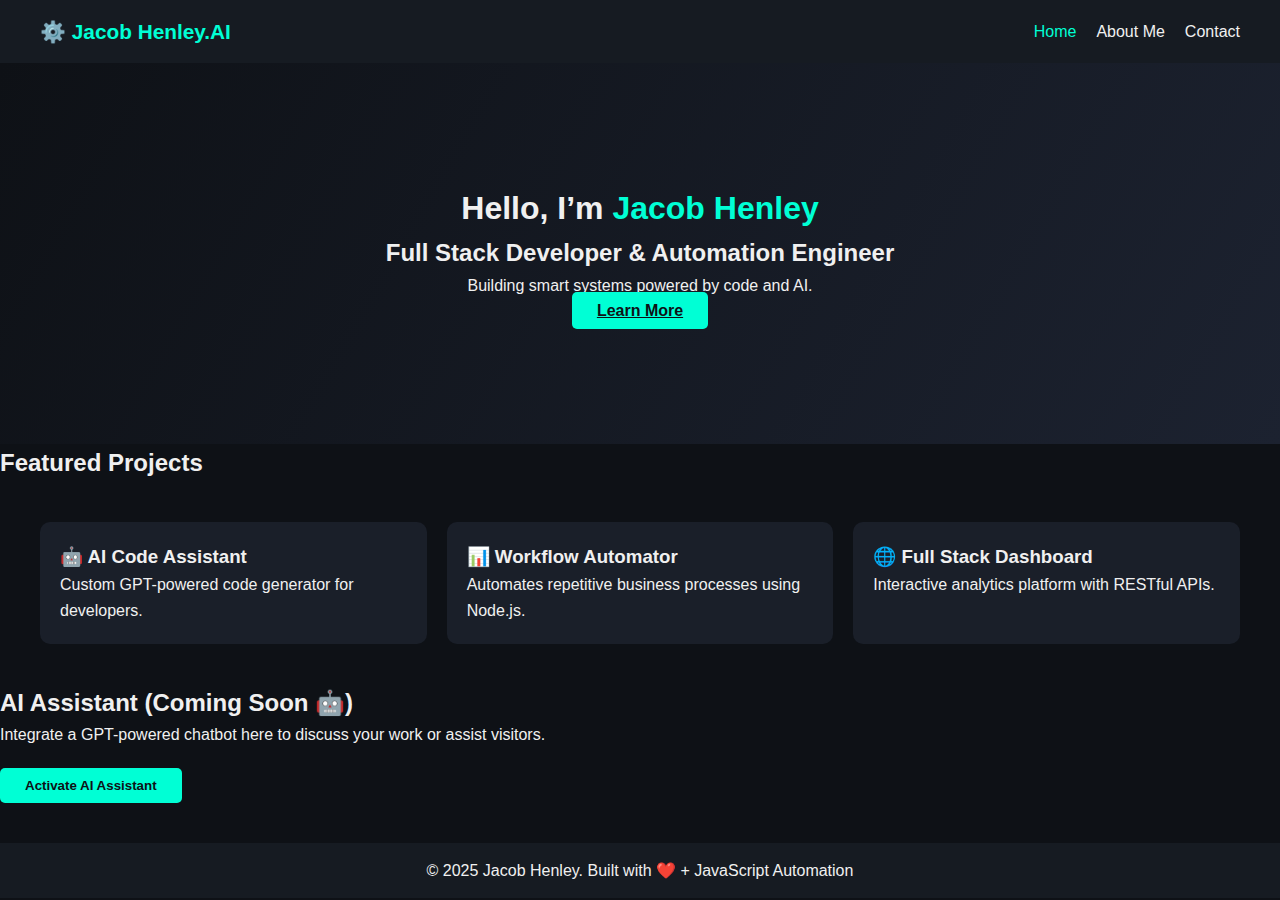
<file: Index.html>
<!DOCTYPE html>
<html lang="en">
<head>
  <meta charset="UTF-8" />
  <meta name="viewport" content="width=device-width, initial-scale=1.0" />
  <title>Home | Jacob Henley - Full Stack & Automation Developer</title>
  <link rel="stylesheet" href="style.css" />
</head>
<body>
  <header>
    <nav class="navbar">
      <div class="logo">⚙️ Jacob Henley.AI</div>
      <ul class="nav-links">
        <li><a href="index.html" class="active">Home</a></li>
        <li><a href="about.html">About Me</a></li>
        <li><a href="contact.html">Contact</a></li>
      </ul>
    </nav>
  </header>

  <main>
    <section class="hero">
      <div class="hero-content">
        <h1>Hello, I’m <span>Jacob Henley</span></h1>
        <h2>Full Stack Developer & Automation Engineer</h2>
        <p>Building smart systems powered by code and AI.</p>
		
        <a href="about.html" class="btn">Learn More</a>
      </div>
    </section>

    <section class="projects">
      <h2>Featured Projects</h2>
      <div class="project-grid">
        <div class="project-card">
          <h3>🤖 AI Code Assistant</h3>
          <p>Custom GPT-powered code generator for developers.</p>
        </div>
        <div class="project-card">
          <h3>📊 Workflow Automator</h3>
          <p>Automates repetitive business processes using Node.js.</p>
        </div>
        <div class="project-card">
          <h3>🌐 Full Stack Dashboard</h3>
          <p>Interactive analytics platform with RESTful APIs.</p>
        </div>
      </div>
    </section>

    <section class="ai-widget">
      <h2>AI Assistant (Coming Soon 🤖)</h2>
      <p>Integrate a GPT-powered chatbot here to discuss your work or assist visitors.</p>
      <button id="aiButton" class="btn">Activate AI Assistant</button>
    </section>
  </main>

  <footer>
    <p>© 2025 Jacob Henley. Built with ❤️ + JavaScript Automation</p>
  </footer>

  <script src="script.js"></script>
</body>
</html>
</file>
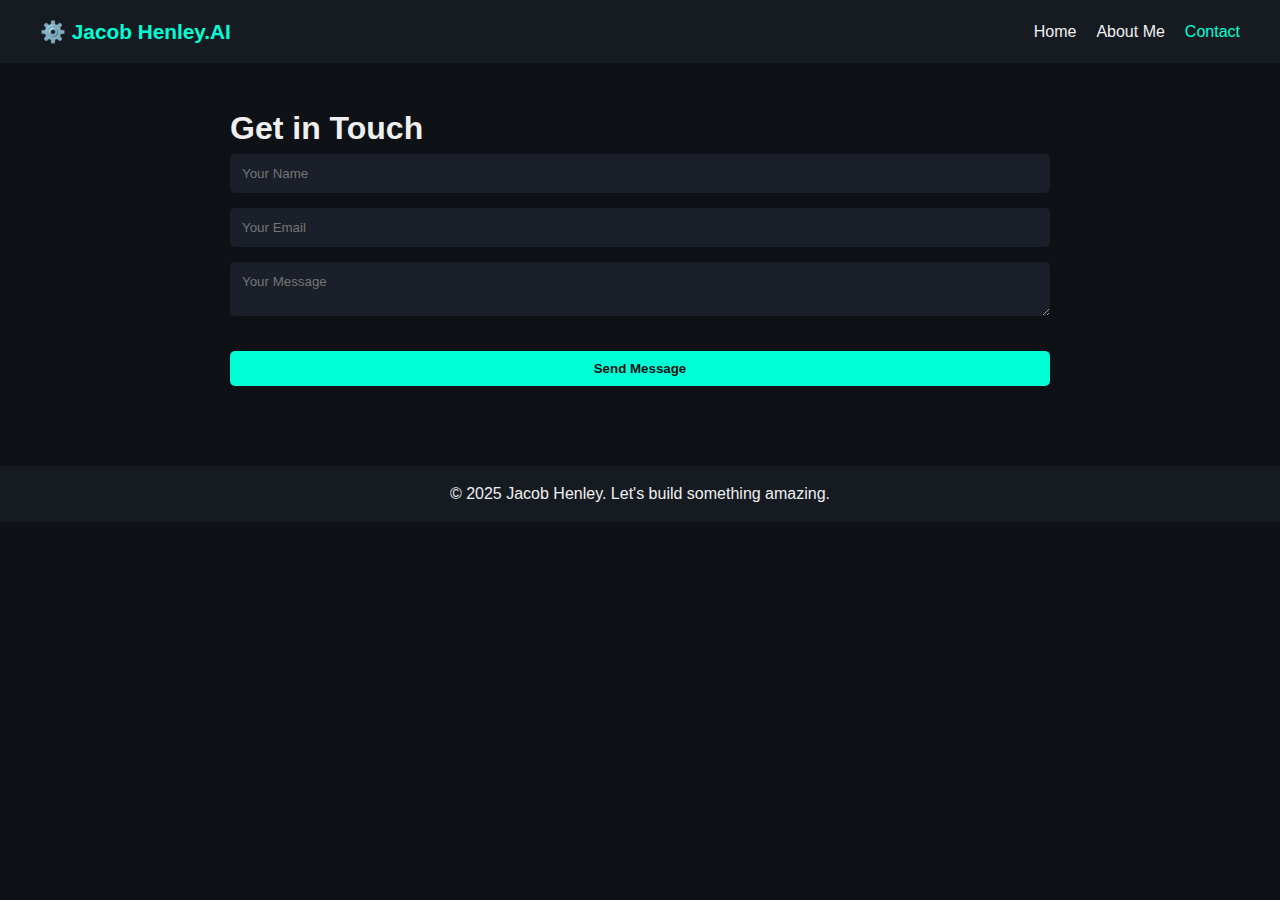
<file: contact.html>
<!DOCTYPE html>
<html lang="en">
<head>
  <meta charset="UTF-8" />
  <meta name="viewport" content="width=device-width, initial-scale=1.0" />
  <title>Contact | Jacob Henley</title>
  <link rel="stylesheet" href="style.css" />
</head>
<body>
  <header>
    <nav class="navbar">
      <div class="logo">⚙️ Jacob Henley.AI</div>
      <ul class="nav-links">
        <li><a href="index.html">Home</a></li>
        <li><a href="about.html">About Me</a></li>
        <li><a href="contact.html" class="active">Contact</a></li>
      </ul>
    </nav>
  </header>

  <main class="contact-page">
    <section class="contact-form">
      <h1>Get in Touch</h1>
      <form id="contactForm">
        <input type="text" placeholder="Your Name" required />
        <input type="email" placeholder="Your Email" required />
        <textarea placeholder="Your Message" required></textarea>
        <button type="submit" class="btn">Send Message</button>
      </form>
    </section>
  </main>

  <footer>
    <p>© 2025 Jacob Henley. Let's build something amazing.</p>
  </footer>

  <script src="script.js"></script>
</body>
</html>
</file>
<file: style.css>
* {
  box-sizing: border-box;
  margin: 0;
  padding: 0;
  font-family: "Poppins", sans-serif;
}

body {
  background: #0e1116;
  color: #f0f0f0;
  line-height: 1.6;
}

header {
  background: #161b22;
  padding: 15px 40px;
}

.navbar {
  display: flex;
  justify-content: space-between;
  align-items: center;
}

.logo {
  font-size: 1.3rem;
  font-weight: 700;
  color: #00ffd5;
}

.nav-links {
  list-style: none;
  display: flex;
  gap: 20px;
}

.nav-links a {
  color: #f0f0f0;
  text-decoration: none;
  transition: 0.3s;
}

.nav-links a:hover,
.nav-links a.active {
  color: #00ffd5;
}

.hero {
  background: linear-gradient(120deg, #0e1116, #1c2230);
  text-align: center;
  padding: 120px 20px;
}

.hero h1 span {
  color: #00ffd5;
}

.btn {
  background: #00ffd5;
  border: none;
  padding: 10px 25px;
  border-radius: 5px;
  color: #0e1116;
  font-weight: 600;
  cursor: pointer;
  margin-top: 20px;
  transition: transform 0.3s ease;
}

.btn:hover {
  transform: scale(1.05);
}

.project-grid {
  display: grid;
  grid-template-columns: repeat(auto-fit, minmax(260px, 1fr));
  gap: 20px;
  padding: 40px;
}

.project-card {
  background: #1a1f29;
  padding: 20px;
  border-radius: 10px;
  transition: transform 0.3s ease;
}

.project-card:hover {
  transform: translateY(-5px);
  background: #202634;
}

.about-page, .contact-page {
  padding: 40px;
  max-width: 900px;
  margin: auto;
}

.profile-pic {
  width: 200px;
  border-radius: 50%;
  margin-right: 30px;
}

.about-me {
  display: flex;
  align-items: center;
  flex-wrap: wrap;
  gap: 20px;
}

.skills ul {
  list-style: disc;
  padding-left: 20px;
  margin-top: 10px;
}

.contact-form form {
  display: flex;
  flex-direction: column;
  gap: 15px;
}

.contact-form input,
.contact-form textarea {
  padding: 12px;
  border: none;
  border-radius: 5px;
  background: #1a1f29;
  color: #f0f0f0;
}

footer {
  text-align: center;
  background: #161b22;
  padding: 15px;
  margin-top: 40px;
}
</file>
